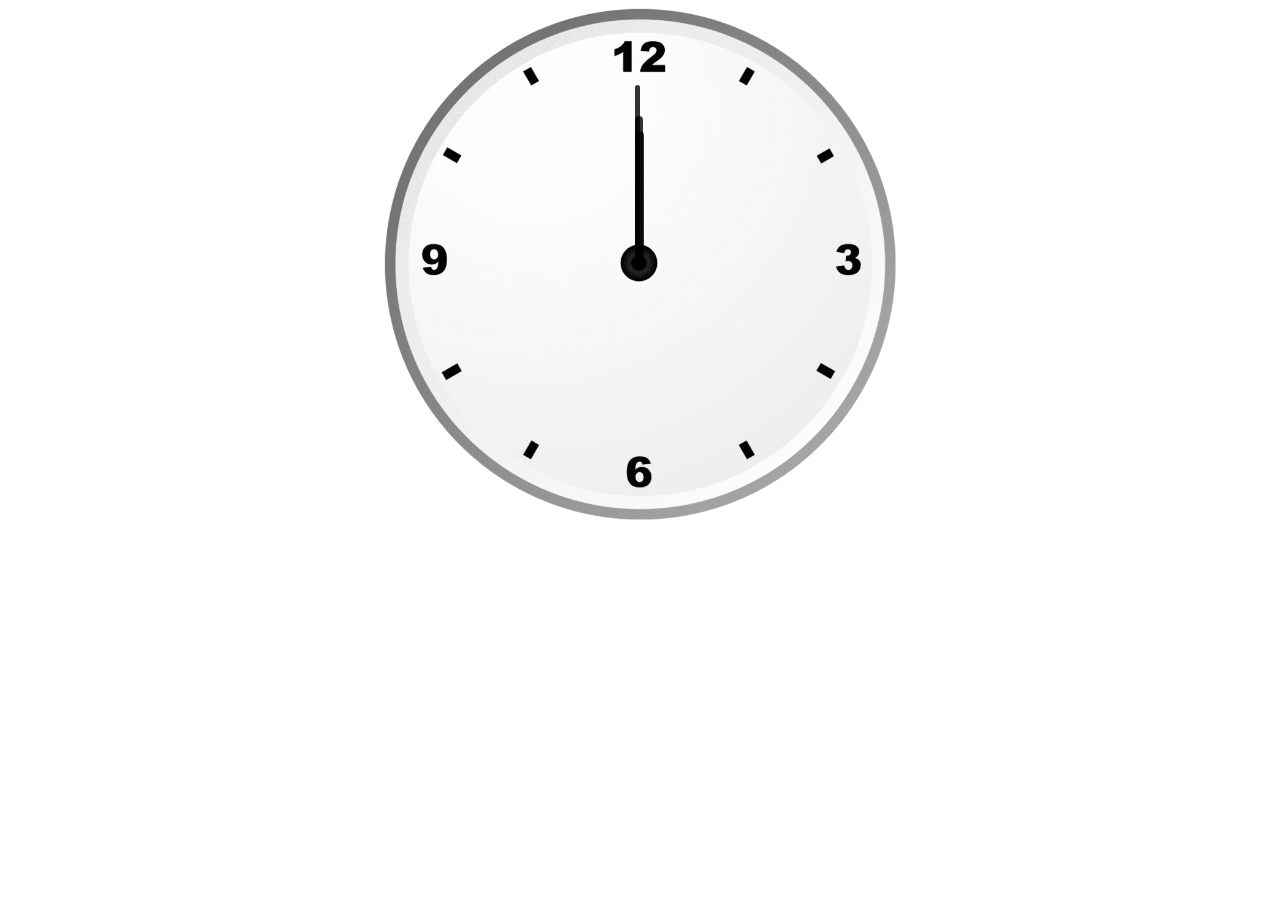
<file: CSS + JS Analog CLock/index.html>
<!DOCTYPE html>
<html lang="en">
<head>
    <meta charset="UTF-8">
    <meta http-equiv="X-UA-Compatible" content="IE=edge">
    <meta name="viewport" content="width=device-width, initial-scale=1.0">
    <title>Clock Using Pure IS </title>
    <link rel="stylesheet" href="index.css">
</head>
<body>
    <div id="clockContainer">
        <div id="hour"></div>
        <div id="minute"></div>
        <div id="second"></div>
    </div>
    <script src="index.js"></script>
</body>
</html>
</file>
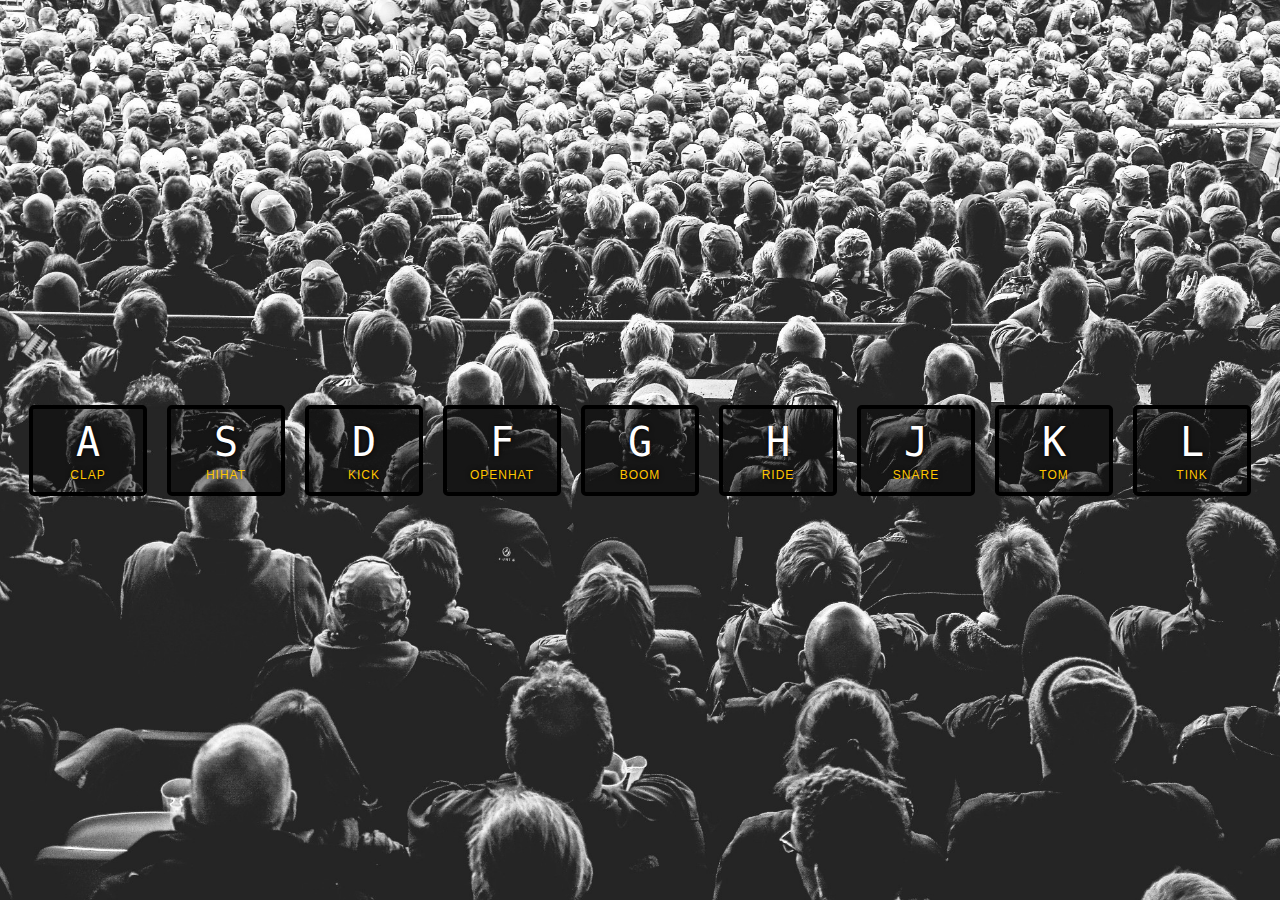
<file: JavaScript Drum Kit/index.html>
<!DOCTYPE html>
<html lang="en">

<head>
    <meta charset="UTF-8">
    <meta http-equiv="X-UA-Compatible" content="IE=edge">
    <meta name="viewport" content="width=device-width, initial-scale=1.0">
    <title>JavaScript Drum Kit</title>
    <link rel="stylesheet" href="style.css">
</head>

<body>

    <div class="keys">
        <div data-key="65" class="key">
            <kbd>A</kbd>
            <span class="sound">clap</span>
        </div>
        <div data-key="83" class="key">
            <kbd>S</kbd>
            <span class="sound">hihat</span>
        </div>
        <div data-key="68" class="key">
            <kbd>D</kbd>
            <span class="sound">kick</span>
        </div>
        <div data-key="70" class="key">
            <kbd>F</kbd>
            <span class="sound">openhat</span>
        </div>
        <div data-key="71" class="key">
            <kbd>G</kbd>
            <span class="sound">boom</span>
        </div>
        <div data-key="72" class="key">
            <kbd>H</kbd>
            <span class="sound">ride</span>
        </div>
        <div data-key="74" class="key">
            <kbd>J</kbd>
            <span class="sound">snare</span>
        </div>
        <div data-key="75" class="key">
            <kbd>K</kbd>
            <span class="sound">tom</span>
        </div>
        <div data-key="76" class="key">
            <kbd>L</kbd>
            <span class="sound">tink</span>
        </div>
    </div>

    <audio data-key="65" src="sounds/clap.wav"></audio>
    <audio data-key="83" src="sounds/hihat.wav"></audio>
    <audio data-key="68" src="sounds/kick.wav"></audio>
    <audio data-key="70" src="sounds/openhat.wav"></audio>
    <audio data-key="71" src="sounds/boom.wav"></audio>
    <audio data-key="72" src="sounds/ride.wav"></audio>
    <audio data-key="74" src="sounds/snare.wav"></audio>
    <audio data-key="75" src="sounds/tom.wav"></audio>
    <audio data-key="76" src="sounds/tink.wav"></audio>
    <script>
        
        function playSound(e){
            const audio = document.querySelector(`audio[data-key="${e.keyCode}"]`);
            const key = document.querySelector(`.key[data-key="${e.keyCode}"]`);
            if (!audio) return // stop the function from running altogether
            audio.currentTime = 0;//rewind to the start
            audio.play();
            key.classList.add('playing');
        
        }
        function removeTransition(e){
            if(e.propertyName !=='transform')return;
            this.classList.remove('playing');
        }
        const keys = document.querySelectorAll('.key');
        keys.forEach(key => key.addEventListener('transitionend',removeTransition));
        window.addEventListener('keydown',playSound );
    </script>
</body>

</html>
</file>
<file: CSS + JS Analog CLock/index.css>
#clockContainer{
    position: relative;
    margin: auto;
    height: 40vw;
    width: 40vw;
    background: url(clock.png)no-repeat;
    background-size: 100%;
}
#hour,#minute,#second{
    position: absolute;
    background: black;
    border-radius: 10px;
    transform-origin: bottom;

}
#hour{
    width: 1.8%;
    height: 26%;
    top: 24%;
    left: 49%;
    opacity: 0.8;
}
#minute{
    width: 1.6%;
    height: 30%;
    top: 21%;
    left: 49%;
    
    opacity: 0.8;
    
}
#second{
    width: 1%;
    height: 34%;
    top: 15%;
    left: 49%;
    opacity: 0.8;

}
</file>
<file: JavaScript Drum Kit/style.css>
html {
    font-size: 10px;
    background: url('./background.jpg') bottom center;
    background-size: cover;
  }
  
  body,html {
    margin: 0;
    padding: 0;
    font-family: sans-serif;
  }
  
  .keys {
    display: flex;
    flex: 1;
    min-height: 100vh;
    align-items: center;
    justify-content: center;
  }
  
  .key {
    border: .4rem solid black;
    border-radius: .5rem;
    margin: 1rem;
    font-size: 1.5rem;
    padding: 1rem .5rem;
    transition: all .07s ease;
    width: 10rem;
    text-align: center;
    color: white;
    background: rgba(0,0,0,0.4);
    text-shadow: 0 0 .5rem black;
  }
  
  .playing {
    transform: scale(1.1);
    border-color: #ffc600;
    box-shadow: 0 0 1rem #ffc600;
  }
  
  kbd {
    display: block;
    font-size: 4rem;
  }
  
  .sound {
    font-size: 1.2rem;
    text-transform: uppercase;
    letter-spacing: .1rem;
    color: #ffc600;
  }
</file>
